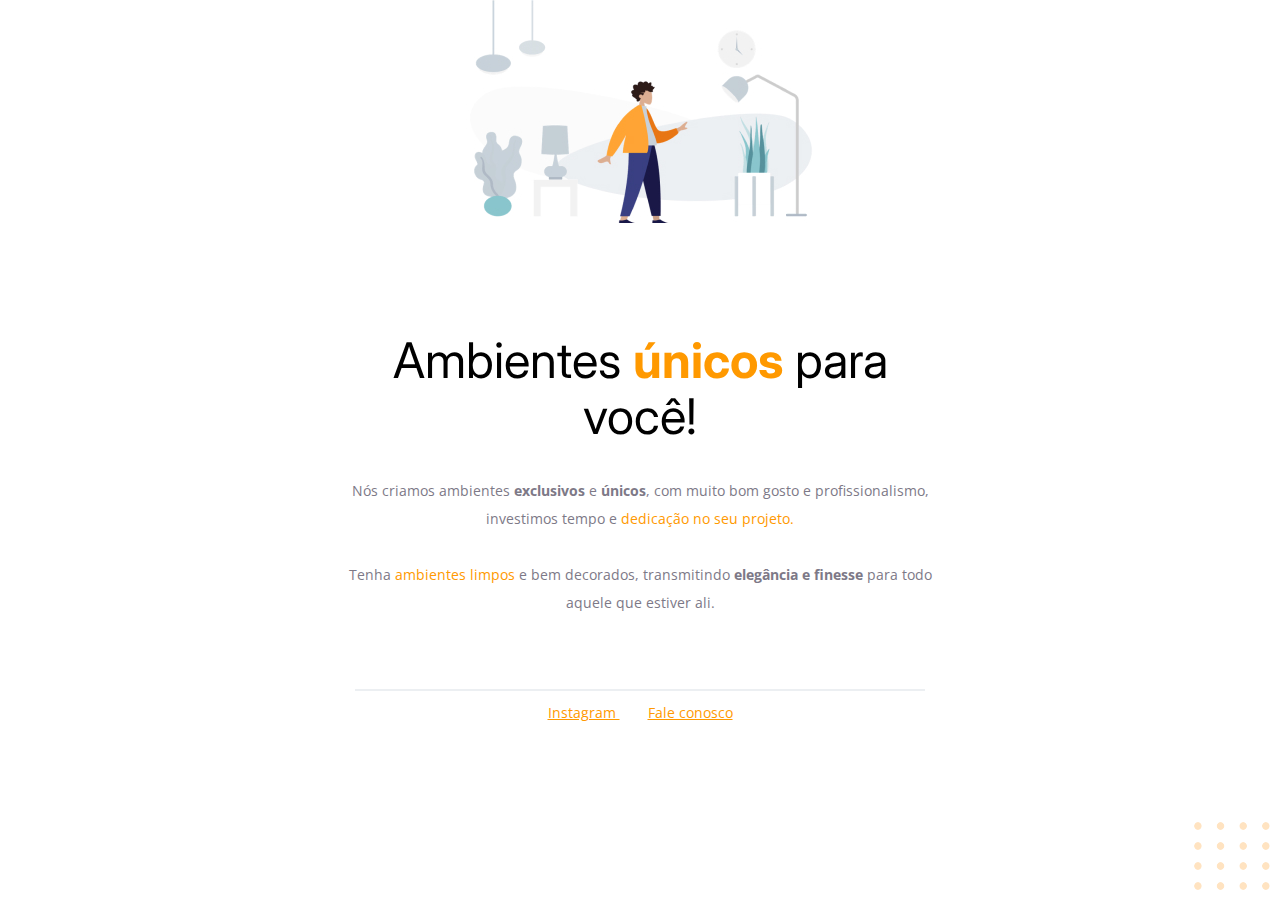
<file: Stage02 - HTML_CSS/Código do desafio - Fase 01/index.html>
<!-- Instrução que define o tipo do documento. -->
<!DOCTYPE html>
<html lang="pt-br">
  <!-- Tag <head> contém as instruções para a página -->
  <head>
    <link rel="preconnect" href="https://fonts.googleapis.com" />
    <link rel="preconnect" href="https://fonts.gstatic.com" crossorigin />
    <meta charset="UTF-8" />
    <meta name="viewport" content="width=device-width, initial-scale=1.0" />
    <title>Móveis customizados</title>

    <link
      href="https://fonts.googleapis.com/css2?family=Inter:wght@400;700&family=Open+Sans:wght@400;700&display=swap"
      rel="stylesheet"
    />

    <link rel="stylesheet" href="style.css" />
  </head>

  <!-- Tag <body> é o corpo do documento, onde tem as informações que serão mostradas. -->
  <body>
    <div id="hero">
      <img
        src="images/img1.jpg"
        alt="Desenho de uma pessoa vestindo uma camisa amarela em uma sala com Móveis"
      />
      <h1>Ambientes <span>únicos</span> para você!</h1>
      <p>
        Nós criamos ambientes <strong>exclusivos</strong> e <strong>únicos</strong>, com muito bom gosto e profissionalismo, investimos tempo e <span>dedicação no seu projeto.</span>
            <br>
            <br> 
        Tenha <span>ambientes limpos</span> e bem decorados, transmitindo <strong>elegância e finesse</strong> para todo aquele que estiver ali.
      </p>
    </div>
 

    <div id="footer">
      <div class="line"></div>
      <a 
        target="_blank" 
        href="https://instagram.com/moveisparavoce">
        Instagram
      </a>
      <a 
        href="mailto:contato@moveisparavoce.com">
        Fale conosco
      </a>
    </div>
    <img
      id="balls"
      src="images/balls.svg"
      alt="Bolinhas alaranjadas no canto inferior direito da tela"
    />
  </body>
</html>
</file>
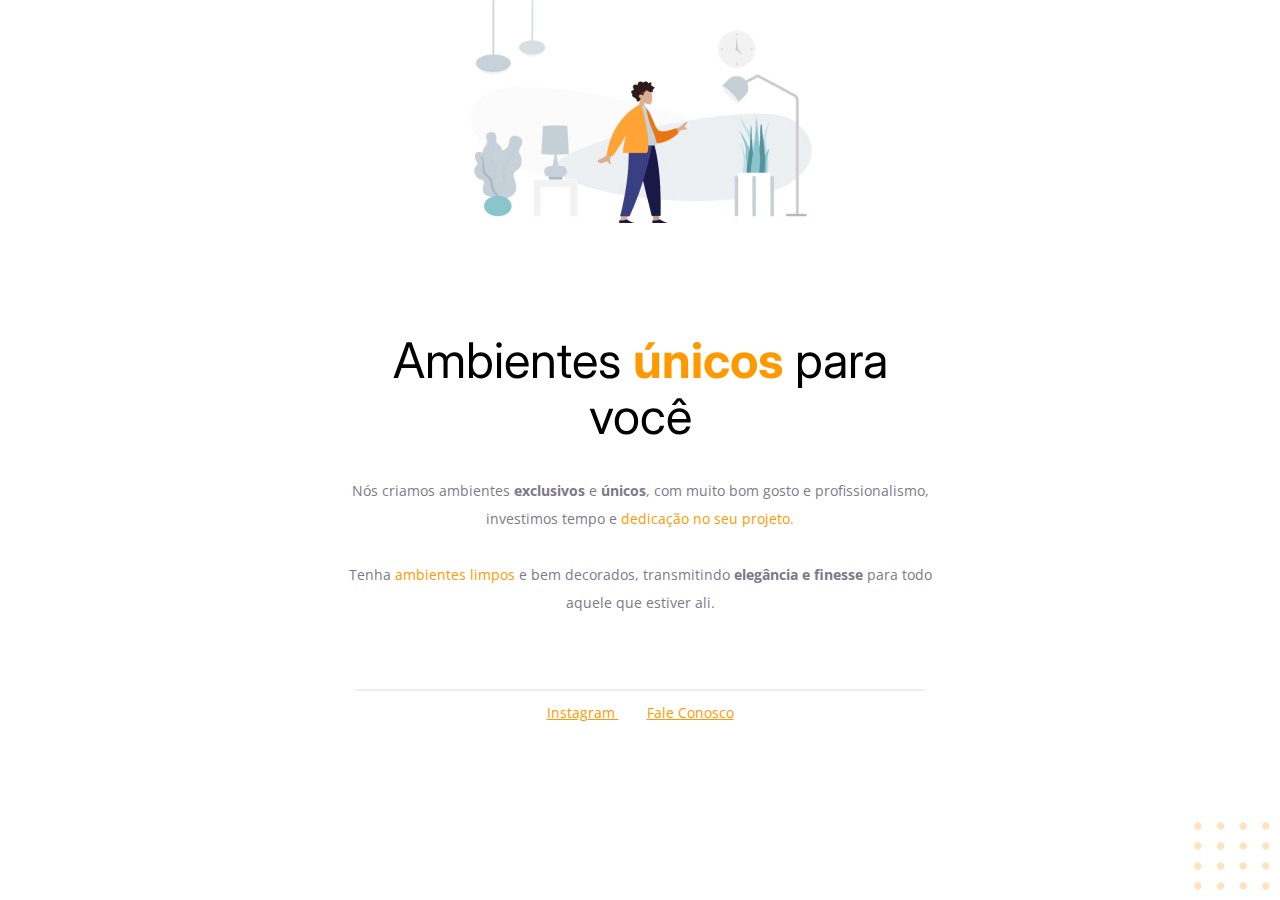
<file: Stage02 - HTML_CSS/Projeto01/index.html>
<!DOCTYPE html>
<html lang="pt-br">
<head>
    <meta charset="UTF-8">
    <meta name="viewport" content="width=device-width, initial-scale=1.0">
    <title>Movéis Customizados</title>
    <link rel="preconnect" href="https://fonts.googleapis.com">
    <link rel="preconnect" href="https://fonts.gstatic.com" crossorigin>
    <link href="https://fonts.googleapis.com/css2?family=Inter:wght@400;700&family=Open+Sans:wght@400;700&display=swap" rel="stylesheet">
    <link rel="stylesheet" href="styles.css">
</head>
<body>
    
    <div id="hero">
        <img 
            src="assets/image 1.jpg" 
            alt="Desenho de uma pessoa vestindo uma camisa amarela em uma sala com móveis"
        />
        <h1>Ambientes <span>únicos</span> para você</h1>
        <p>
            Nós criamos ambientes <strong>exclusivos</strong> e <strong>únicos</strong>, com muito bom gosto e profissionalismo, investimos tempo e <span>dedicação no seu projeto.</span>
            <br>
            <br> 
            Tenha <span>ambientes limpos</span> e bem decorados, transmitindo <strong>elegância  e finesse</strong> para todo aquele que estiver ali.
        </p>
    </div>
    
    <div id="footer">
        <div id="line"></div>
        <a 
            target="_blank"
            href="https://instagram.com/agorasoudev">
            Instagram
        </a>
        <a href="mailto:moveisparavoce@moveisparavoce.com.br">
            Fale Conosco
        </a>
    </div>
    <img 
        id="balls"
        src="assets/balls-decoration.svg" 
        alt="Bolinhas alaranjadas no canto inferior direito da tela"
    >
</body>
</html>
</file>
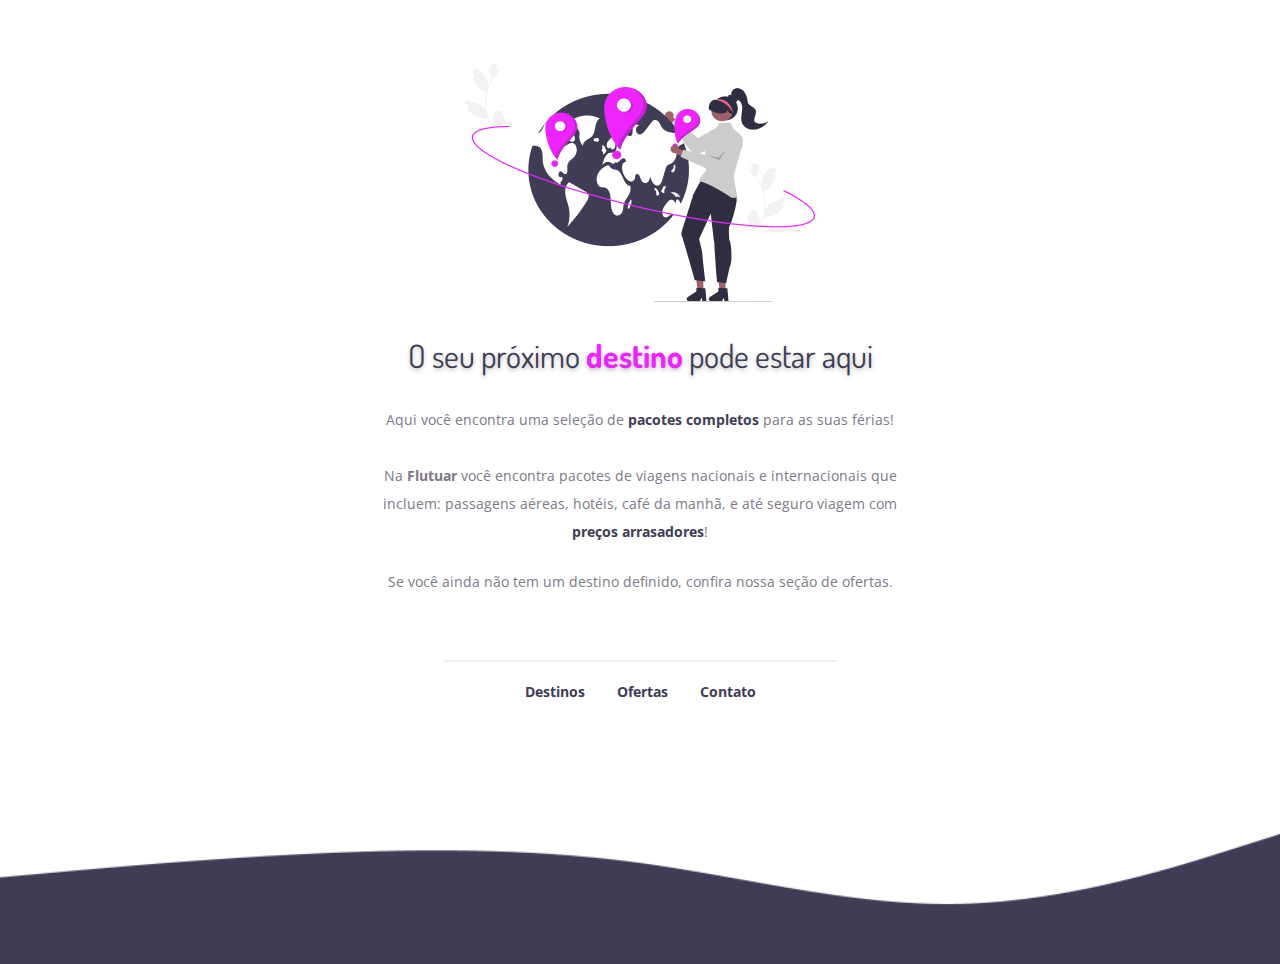
<file: Stage02 - HTML_CSS/Recriando Layout/index.html>
<!DOCTYPE html>
<html lang="pt-br">
<head>
    <meta charset="UTF-8">
    <meta name="viewport" content="width=device-width, initial-scale=1.0">
    <title>Movéis Customizados</title>
    <link rel="preconnect" href="https://fonts.googleapis.com">
    <link rel="preconnect" href="https://fonts.gstatic.com" crossorigin>
    <link href="https://fonts.googleapis.com/css2?family=Inter:wght@400;700&family=Open+Sans:wght@400;700&display=swap" rel="stylesheet">
    <link href="https://fonts.googleapis.com/css2?family=Dosis:wght@400;700&display=swap" rel="stylesheet">

    <link rel="icon" type="image/x-icon" href="./assets/Favicon.svg">
    <link rel="stylesheet" href="styles.css">
</head>
<body>
    
    <div id="hero">
        <img 
            src="assets/img1.png" 
            alt="Desenho de uma pessoa vestindo uma camisa amarela em uma sala com móveis"
        />
        <h1>O seu próximo <span>destino</span> pode estar aqui</h1>
        <p>
            Aqui você encontra uma seleção de <span>pacotes completos</span> para as suas férias!
            <br>
            <br>
            Na <strong>Flutuar</strong> você encontra pacotes de viagens nacionais e internacionais que incluem: passagens aéreas, hotéis, café da manhã, e até seguro viagem com <span>preços arrasadores</span>!
        </p>
        <br>
        <p>
            Se você ainda não tem um destino definido, confira nossa seção de ofertas.
        </p>
    </div>
    
    <div id="footer">
        <div id="line"></div>
        <div id="links">
            <a 
                target="_blank"
                href="https://instagram.com/agorasoudev">
                Destinos
            </a>
            <a href="#">
                Ofertas
            </a>
            <a href="#">
                Contato
            </a>
        </div>
    </div>
</body>
</html>
</file>
<file: Stage02 - HTML_CSS/Código do desafio - Fase 01/style.css>
body {
  font-family: "Open Sans", sans-serif;
  text-align: center;
  margin: 0;
}

#hero {
    width: 592px;
    margin: 0 auto 72px;
}

#hero img {
    margin-bottom: 72px;
}

h1 {
  font-family: "Inter", sans-serif;
  font-size: 49px;
  line-height: 56px;
  font-weight: normal;

  margin-bottom: 32px;
}

h1 span {
  font-weight: bold;
}

span, a {
  color: #ff9900;
}

p, #footer {
  color: #7d7987;
  font-size: 14px;
  line-height: 28px;
}

#footer a + a {
    margin-left: 28px;
}

.line {
    width: 568px;
    height: 0;

    margin: 0 auto 8px;

    border: 1px solid #ECEFF2;
}

#balls {
    position: fixed;
    bottom: 0;
    right: 0;
}
</file>
<file: Stage02 - HTML_CSS/Projeto01/styles.css>
body {
    font-family: 'Open Sans', sans-serif;

    text-align: center;
    margin: 0;
}

#hero {
    width: 592px;
    margin: 0 auto 72px;
}

#hero img {
    margin-bottom: 72px;
}

h1 {
    font-family: 'Inter', sans-serif;
    font-size: 49px;
    line-height: 56px;
    font-weight: normal;

    margin-bottom: 32px;
}

h1 span {
    font-weight: bold;
}

span, a {
    color: #FF9900;
}

p, #footer {
    color: #7d7987;

    font-size: 14px;
    line-height: 28px;
}

#footer a + a {
    margin-left: 28px;
}

#line {
    width: 568px;
    height: 0px;

    margin: 0 auto 8px;

    border: 1px solid #ECEFF2;
}

#balls {
    position: fixed;
    bottom: 0;
    right: 0;
}
</file>
<file: Stage02 - HTML_CSS/Recriando Layout/styles.css>
body {
    width: 100%;
    height: 100vh;
    font-family: 'Open Sans', sans-serif;

    text-align: center;
    margin: 0;

    background-image: url(./assets/Wave.png);
    background-position: bottom;
    background-repeat: no-repeat;
    background-size: 100%;
}

#hero {
    width: 626px;
    margin: 64px auto;

    text-align: center;
}

#hero img {
    margin-bottom: 0px;
}

#hero p {
    width: 540px;
    margin: auto;
}

#hero p span {
    font-weight: bold;
    color: #3F3D56;
}

h1 {
    font-family: 'Dosis', sans-serif;
    font-size: 32px;
    line-height: 56px;
    font-weight: normal;

    color: #3F3D56;
    text-shadow: 0px 2px 4px rgb(0, 0, 0, 0.25);
}

h1 span {
    font-weight: bold;
    color: #EE24FF;
}

a {
    color: #3F3D56;
    text-decoration: none;

    font-weight: bold;
}

p, #footer {
    color: #7d7987;

    font-size: 14px;
    line-height: 28px;
}

#footer a + a {
    margin-left: 28px;
}

#line {
    width: 391px;
    height: 0px;

    margin: 0 auto;

    border: 1px solid #ECEFF2;
}

#links {
    margin-top: 16px;
}
</file>
